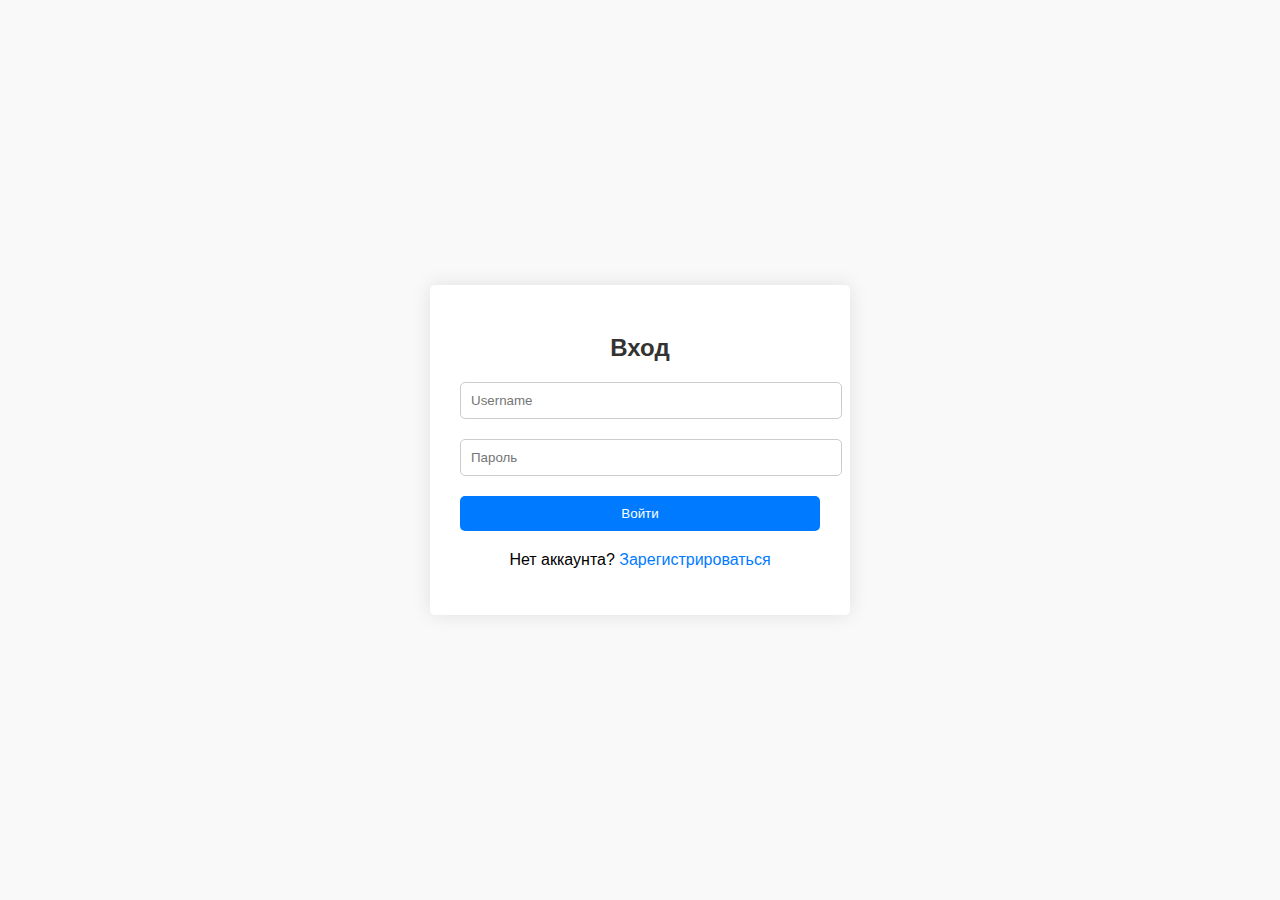
<file: auth.html>
<!DOCTYPE html>
  <html lang="en">
  <head>
      <meta charset="UTF-8">
      <meta name="viewport" content="width=device-width, initial-scale=1.0">
      <title>Auth</title>
      <link rel="stylesheet" href="./css/auth.css">
  </head>
  <body>
      <div class="container">
          <div class="login-form">
            <h2>Вход</h2>
            <form id = 'loginForm'>
              <div class="input-group">
                <input id="usernameLogin" type="text" placeholder="Username" required />
              </div>
              <div class="input-group">
                <input id="passwordLogin" type="password" placeholder="Пароль" required />
              </div>
              <button id="loginBtn" type="submit" class="btn">Войти</button>
            </form>
            <p class="signup-link">Нет аккаунта? <a href="#">Зарегистрироваться</a></p>
          </div>
        </div>

        <script>
        async function loginUser(userLogin, navigateToMain) {
              try {
                  const formData = new URLSearchParams();
                  formData.append('username', userLogin.username);
                  formData.append('password', userLogin.password);

                  const response = await fetch('http://34.125.206.123/login/', {
                      method: 'POST',
                      headers: {
                          'Content-Type': 'application/x-www-form-urlencoded'
                      },
                      body: formData.toString()
                  });

                  if (!response.ok) {
                      throw new Error('Ошибка HTTP: ' + response.status);
                  }

                  const data = await response.json();
                  console.log(data);
                  localStorage.setItem('KEY_TOKEN', data.access_token);
                  navigateToMain();
                  return data;
              } catch (error) {
                  console.error(error);
                  console.log(userLogin);
                  throw error;
              }
        }
        document.addEventListener('DOMContentLoaded', function() {
        document.getElementById('loginForm').addEventListener('submit', async function(event) {
            event.preventDefault(); // Предотвращаем отправку формы по умолчанию

            const username = document.getElementById('usernameLogin').value;
            const password = document.getElementById('passwordLogin').value;

            try {
                const response = await loginUser({ username, password }, navigateToMain);

                // Обработка ответа от сервера после успешного входа
                console.log('Успешный вход:', response);
            } catch (error) {
                console.error('Ошибка входа:', error);
                // Обработка ошибки входа
            }
        });
    });

    function navigateToMain() {
        // Перенаправление на главную страницу
        window.location.href = '/index.html';
    }

      </script>
  </body>
  </html>
</file>
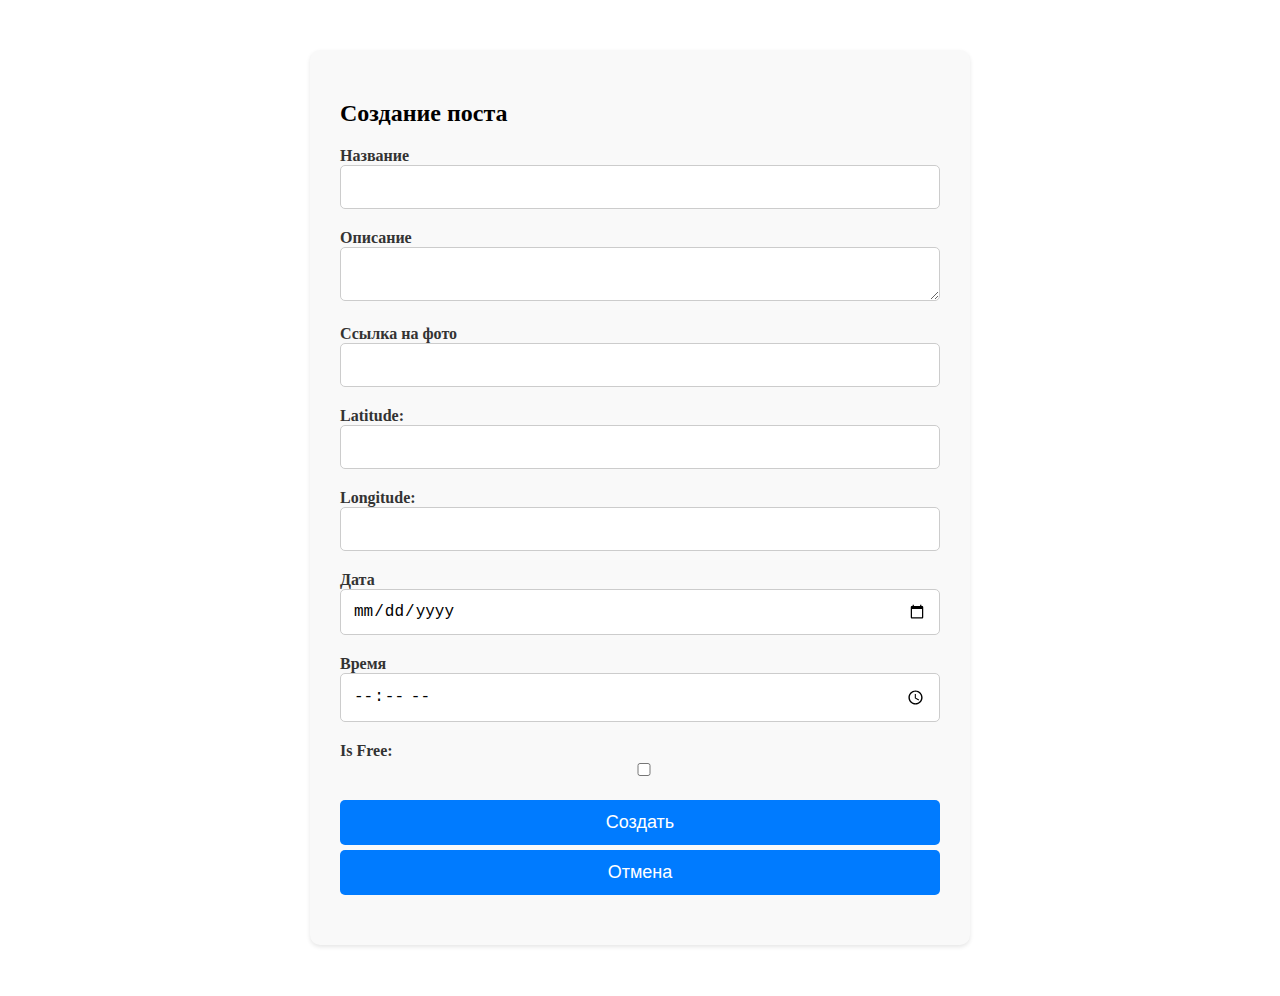
<file: createPost.html>
<!DOCTYPE html>
<html lang="en">
<head>
    <meta charset="UTF-8">
    <meta name="viewport" content="width=device-width, initial-scale=1.0">
    <title>Create Post</title>
    <link rel="stylesheet" href="./css/createPost.css">
</head>
<body>
    <div class="container">
        <form id="postForm">
            <h2>Создание поста</h2>
            <div class="form-group">
                <label for="title">Название</label>
                <input type="text" id="title" name="title" required />
            </div>
            <div class="form-group">
                <label for="body">Описание</label>
                <textarea id="body" name="body" rows="5" required></textarea>
            </div>
            <div class="form-group">
                <label for="image">Ссылка на фото</label>
                <input type="text" id="image" name="image" />
            </div>
            <div class="form-group">
                <label for="lat">Latitude:</label>
                <input type="number" id="lat" name="lat" step="any" />
            </div>
            <div class="form-group">
                <label for="lng">Longitude:</label>
                <input type="number" id="lng" name="lng" step="any" />
            </div>
            <div class="form-group">
                <label for="date">Дата</label>
                <input type="date" id="date" name="date" required />
            </div>
            <div class="form-group">
                <label for="time">Время</label>
                <input type="time" id="time" name="time" required />
            </div>
            <div class="form-group">
                <label for="is_free">Is Free:</label>
                <input type="checkbox" id="is_free" name="is_free" />
            </div>
            <div class="form-group">
                <button type="submit">Создать</button>
                <button id="cancelBtn" style="margin-top: 5px;">Отмена</button>
            </div>
        </form>
    </div>

    <script>
        if(localStorage.getItem('PLACE')){
            const latValue = parseFloat(localStorage.getItem('lat')); // получаем значение широты из localStorage
            const lngValue = parseFloat(localStorage.getItem('lng')); // получаем значение долготы из localStorage

            // устанавливаем полученные значения в соответствующие инпуты
            document.querySelector('#lat').value = latValue;
            document.querySelector('#lng').value = lngValue;
        }
        const cancelBtnEl = document.querySelector('#cancelBtn');
        cancelBtnEl.addEventListener('click', ()=>{
            localStorage.removeItem('lat')
            localStorage.removeItem('lng')
            window.location.href = 'index.html'
        })
        document.addEventListener('DOMContentLoaded', function() {
            const form = document.querySelector('#postForm');

            form.addEventListener('submit', async function(event) {
                event.preventDefault();
                const title = document.querySelector('#title').value; // строка (string)
                const body = document.querySelector('#body').value; // строка (string)
                const image = document.querySelector('#image').value; // строка (string)
                const lat = parseFloat(document.querySelector('#lat').value); // число (number)
                const lng = parseFloat(document.querySelector('#lng').value); // число (number)
                const date = document.querySelector('#date').value; // строка (string)
                const time = document.querySelector('#time').value + ':00.000Z'; // строка (string)
                const is_free = document.querySelector('#is_free').checked;

                const formData = {
                    title,
                    body,
                    image,
                    lat,
                    lng,
                    date,
                    time,
                    is_free,
                };
                const url = 'http://34.125.206.123/post/'; // Укажите ваш URL-адрес для создания поста
                const options = {
                    method: 'POST',
                    headers: {
                        'Content-Type': 'application/json',
                        'Authorization': 'Bearer ' + localStorage.getItem('KEY_TOKEN')
                    },
                    body: JSON.stringify({
                        title,
                        body,
                        image,
                        lat,
                        lng,
                        date,
                        time,
                        is_free,
                    }),
                }
                try {
                    const response = await fetch(url, options);
                    if (!response.ok) {
                        throw new Error('Ошибка HTTP: ' + response.status);
                    }
                    const data = await response.json();
                    console.log('Пост успешно создан:', data);
                    window.location.href = 'index.html';
                    // Здесь можно добавить дополнительную логику после успешного создания поста
                } catch (error) {
                    console.error('Ошибка создания поста:', error);
                    // Здесь можно добавить обработку ошибок при создании поста
                }
            });
        });
    </script>
</body>
</html>
</file>
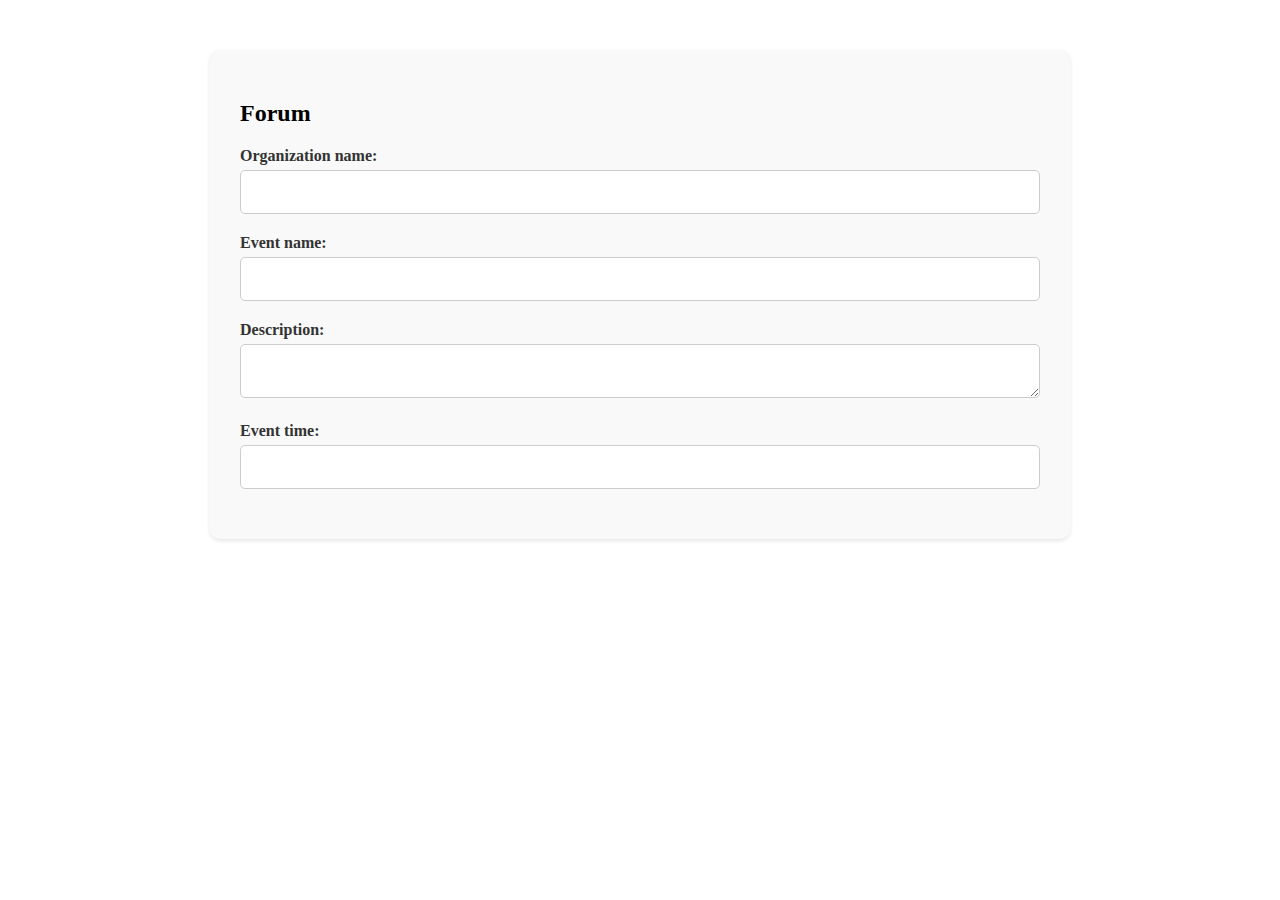
<file: forum.html>
<!DOCTYPE html>
<html lang="en">
<head>
    <meta charset="UTF-8">
    <meta name="viewport" content="width=device-width, initial-scale=1.0">
    <title>Forum</title>
    <link rel="stylesheet" href="./css/forum.css">
</head>
<body>
    <div class="container">
        <form>
            <h2>Forum</h2>
            <div class="form-group">
                <label for="organization_name">Organization name:</label>
                <input type="text" id="organization_name" name="organization_name" required />
            </div>
            <div class="form-group">
                <label for="event_name">Event name:</label>
                <input type="text" id="event_name" name="event_name" required />
            </div>
            <div class="form-group">
                <label for="description">Description:</label>
                <textarea id="description" name="description" rows="5"></textarea>
            </div>
            <div class="form-group">
                <label for="event_time">Event time:</label>
                <input type="text" id="event_time" name="event_time" required />
            </div>
        </form>
    </div>
</body>
</html>
</file>
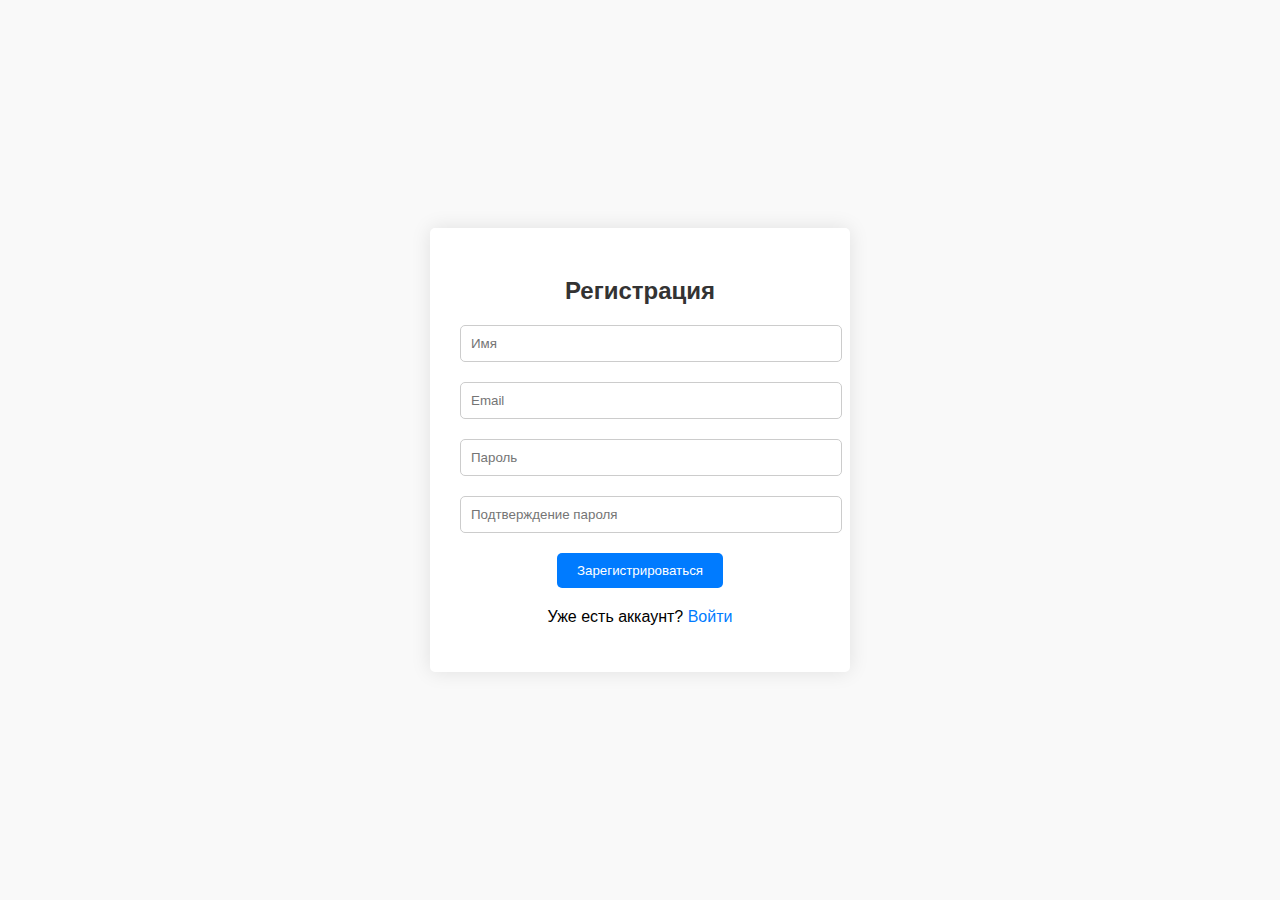
<file: register.html>
<!DOCTYPE html>
<html lang="en">
<head>
    <meta charset="UTF-8">
    <meta name="viewport" content="width=device-width, initial-scale=1.0">
    <title>register</title>
    <link rel="stylesheet" href="./css/register.css">
</head>
<body>
    <div class="container">
        <div class="signup-form">
          <h2>Регистрация</h2>
          <form id="registrationForm">
            <div class="input-group">
              <input id="name" type="text" placeholder="Имя" required />
            </div>
            <div class="input-group">
              <input id="mailRegister" type="email" placeholder="Email" required />
            </div>
            <div class="input-group">
              <input id="passwordRegister" type="password" placeholder="Пароль" required />
            </div>
            <div class="input-group">
              <input id="passwordRegisterConfirm" type="password" placeholder="Подтверждение пароля" required />
            </div>
            <button id="registerBtn" type="submit" class="btn">Зарегистрироваться</button>
          </form>
          <p class="login-link">Уже есть аккаунт? <a href="auth.html">Войти</a></p>
        </div>
      </div>

    <script>
        document.addEventListener('DOMContentLoaded', function() {
            const registrationForm = document.getElementById('registrationForm');

            registrationForm.addEventListener('submit', async function(event) {
                event.preventDefault(); // Предотвращаем отправку формы по умолчанию

                // Получаем данные из полей формы
                const username = document.getElementById('name').value;
                const email = document.getElementById('mailRegister').value;
                const password = document.getElementById('passwordRegister').value;
                const confirmPassword = document.getElementById('passwordRegisterConfirm').value;

                // Проверяем, что пароль и его подтверждение совпадают
                if (password !== confirmPassword) {
                    alert('Пароль и подтверждение пароля не совпадают!');
                    return;
                }

                try {
                    // Отправляем данные на сервер для регистрации
                    const response = await fetch('http://34.125.206.123/users/', {
                        method: 'POST',
                        headers: {
                            'Content-Type': 'application/json',
                        },
                        body: JSON.stringify({
                            username: username,
                            email: email,
                            password: password
                        }),
                    });

                    if (!response.ok) {
                        throw new Error('Ошибка HTTP: ' + response.status);
                    }

                    // Перенаправляем пользователя на страницу входа или другую страницу
                    window.location.href = '/auth.html'; // Измените адрес по необходимости
                } catch (error) {
                    console.error('Ошибка регистрации:', error);
                    // Обработка ошибки регистрации
                }
            });
        });
    </script>
</body>
</html>
</file>
<file: css/auth.css>
body, html {
    margin: 0;
    padding: 0;
    font-family: Arial, sans-serif;
    background-color: #f9f9f9;
  }
  
  .container {
    display: flex;
    justify-content: center;
    align-items: center;
    height: 100vh;
  }
  

  .login-form {
    background-color: #fff;
    padding: 30px;
    border-radius: 5px;
    box-shadow: 0px 0px 20px rgba(0, 0, 0, 0.1);
    text-align: center;
    width: 40vh; 
  }
  
  .login-form h2 {
    margin-bottom: 20px;
    color: #333;
  }
  
  .input-group {
    margin-bottom: 20px;
  }
  
  .input-group input {
    width: 100%; 
    padding: 10px;
    border: 1px solid #ccc;
    border-radius: 5px;
    outline: none;
  }
  
  .btn {
    background-color: #007bff;
    color: #fff;
    border: none;
    border-radius: 5px;
    padding: 10px 20px;
    cursor: pointer;
    transition: background-color 0.3s;
    width: 100%; 
  }
  
  .btn:hover {
    background-color: #0056b3;
  }
  
  .signup-link {
    margin-top: 20px;
  }
  
  .signup-link a {
    color: #007bff;
    text-decoration: none;
  }
  
  .signup-link a:hover {
    text-decoration: underline;
  }
</file>
<file: css/createPost.css>
.container {
    width: 100%;
    max-width: 600px; 
    padding: 30px;
    background-color: #f9f9f9;
    border-radius: 10px;
    box-shadow: 0 2px 4px rgba(0, 0, 0, 0.1);
    margin: 50px auto; 
    display: flex;
    flex-direction: column; 
    gap: 20px; 
}

.form-group {
    margin-bottom: 20px;
}

.form-group label {
    color: #333;
    font-weight: bold;
}

.form-group input[type="text"],
.form-group input[type="number"],
.form-group input[type="date"],
.form-group input[type="time"],
.form-group input[type="checkbox"],
.form-group textarea {
    width: 100%;
    padding: 12px;
    border: 1px solid #ccc;
    border-radius: 5px;
    box-sizing: border-box;
    font-size: 16px;
}

.form-group textarea {
    resize: vertical;
    height: 6vh;
}

.form-group button {
    width: 100%;
    padding: 12px;
    background-color: #007bff;
    color: #fff;
    border: none;
    border-radius: 5px;
    font-size: 18px;
    cursor: pointer;
    transition: background-color 0.3s ease;
}

.form-group button:hover {
    background-color: #0056b3;
}

@media screen and (max-width: 600px) {
    .container {
        padding: 20px;
    }
}
</file>
<file: css/forum.css>
.container {
    width: 90%; 
    max-width: 800px; 
    padding: 30px;
    background-color: #f9f9f9;
    border-radius: 10px;
    box-shadow: 0 2px 4px rgba(0, 0, 0, 0.1);
    margin: 50px auto; 
}

.form-group {
    margin-bottom: 20px;
}

.form-group label {
    display: block;
    margin-bottom: 5px;
    color: #333;
    font-weight: bold;
}

.form-group input[type="text"],
.form-group input,
.form-group textarea {
    width: 100%; 
    padding: 12px;
    border: 1px solid #ccc;
    border-radius: 5px;
    box-sizing: border-box;
    font-size: 16px;
}

.form-group textarea {
    height: 6vh; 
    resize: vertical;
}

.form-group button {
    width: 100%;
    padding: 12px;
    background-color: #007bff;
    color: #fff;
    border: none;
    border-radius: 5px;
    font-size: 16px;
    cursor: pointer;
    transition: background-color 0.3s ease;
}

.form-group button:hover {
    background-color: #0056b3;
}
</file>
<file: css/register.css>
body, html {
    margin: 0;
    padding: 0;
    font-family: Arial, sans-serif;
    background-color: #f9f9f9;
  }
  
  .container {
    display: flex;
    justify-content: center;
    align-items: center;
    height: 100vh;
  }
  
  .signup-form {
    background-color: #fff;
    padding: 30px;
    border-radius: 5px;
    box-shadow: 0px 0px 20px rgba(0, 0, 0, 0.1);
    text-align: center;
    width: 40vh;
  }
  
  .signup-form h2 {
    margin-bottom: 20px;
    color: #333;
  }
  
  .input-group {
    margin-bottom: 20px;
  }
  
  .input-group input {
    width: 100%;
    padding: 10px;
    border: 1px solid #ccc;
    border-radius: 5px;
    outline: none;
  }
  
  .btn {
    background-color: #007bff;
    color: #fff;
    border: none;
    border-radius: 5px;
    padding: 10px 20px;
    cursor: pointer;
    transition: background-color 0.3s;
  }
  
  .btn:hover {
    background-color: #0056b3;
  }
  
  .login-link {
    margin-top: 20px;
  }
  
  .login-link a {
    color: #007bff;
    text-decoration: none;
  }
  
  .login-link a:hover {
    text-decoration: underline;
  }
</file>
